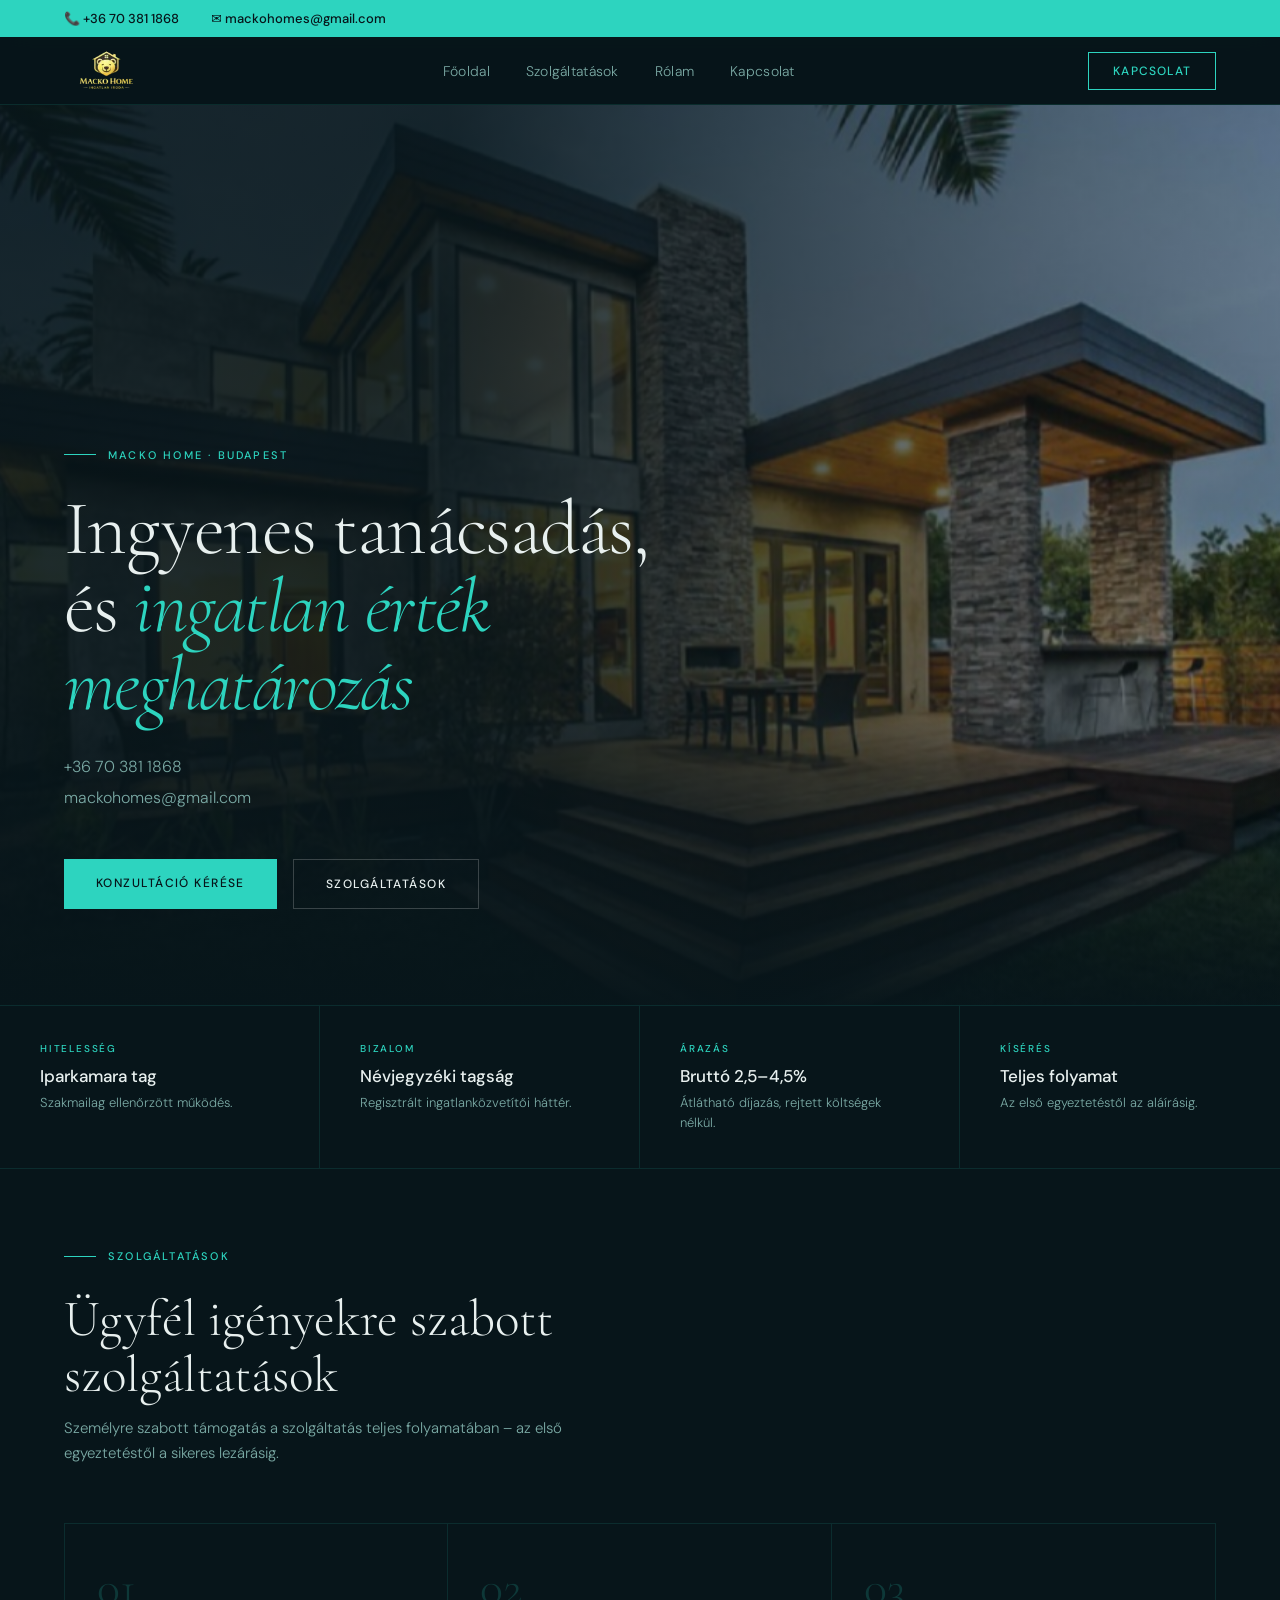
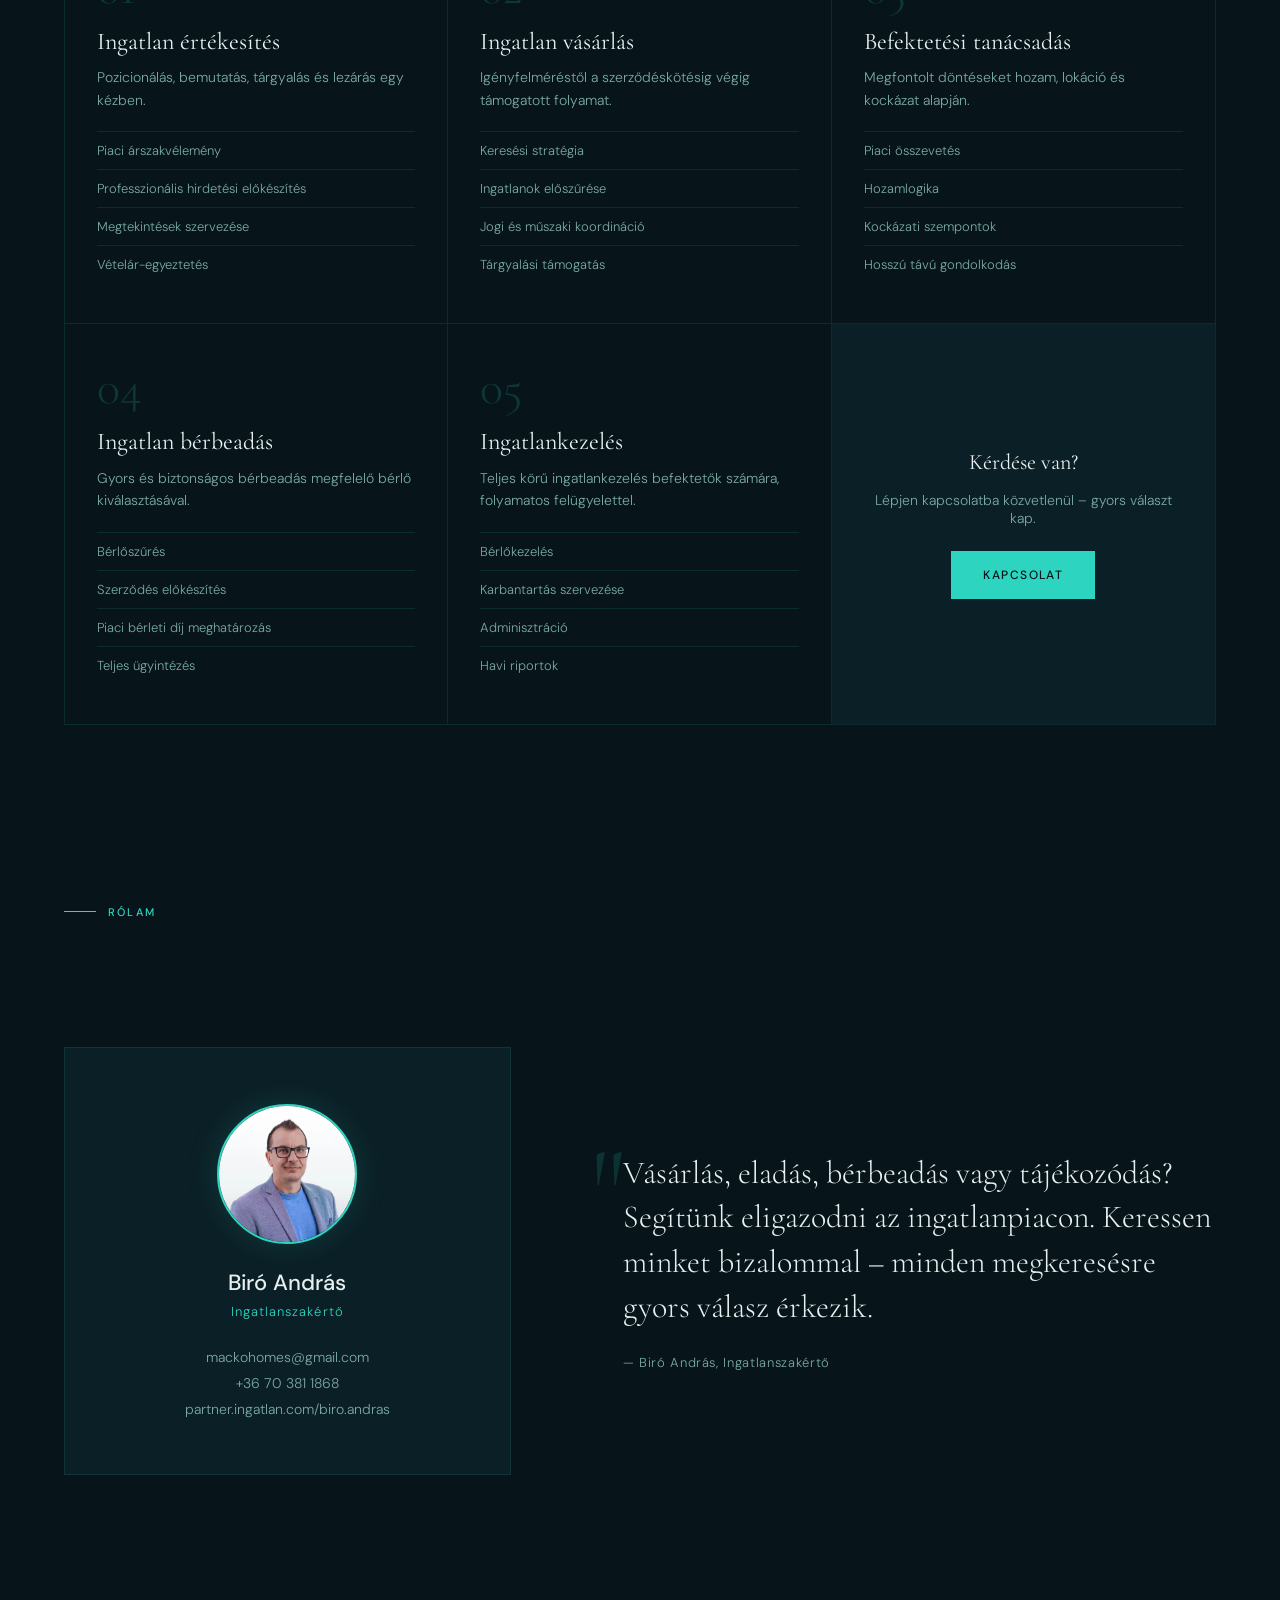
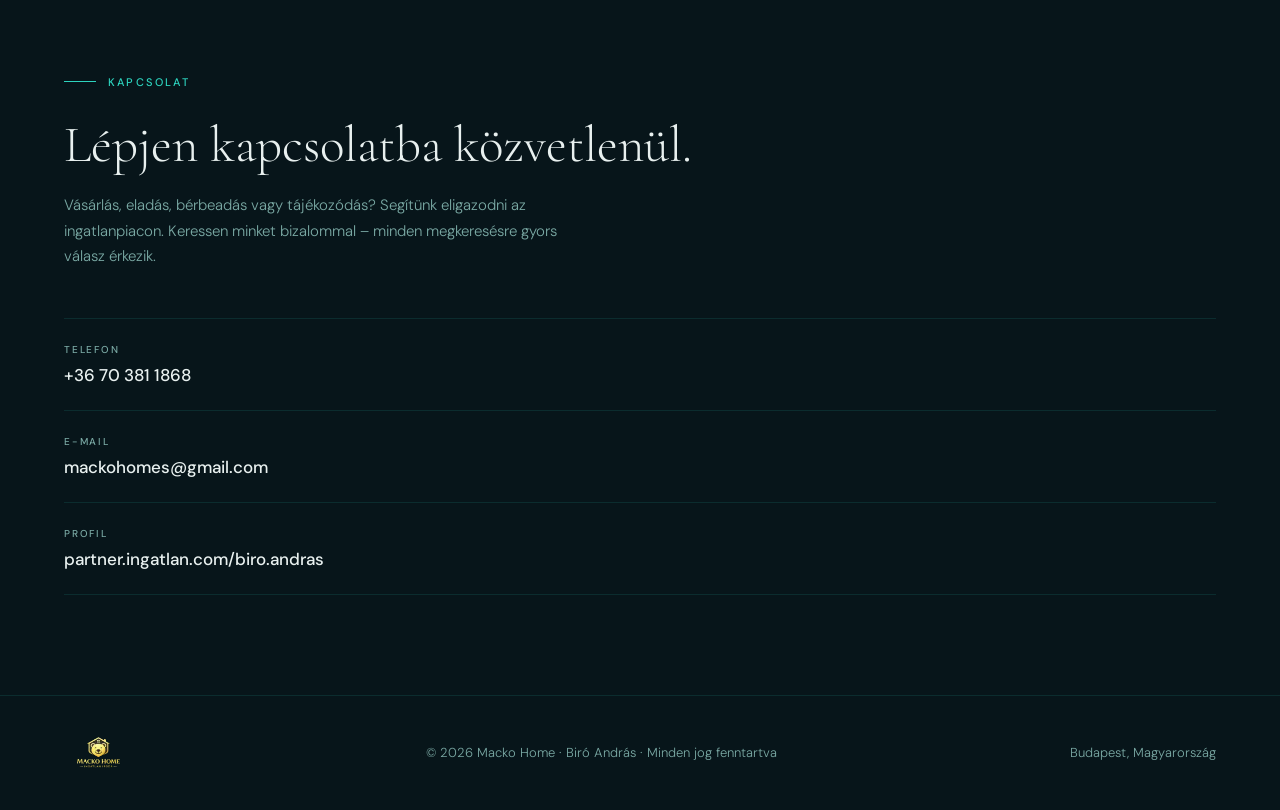
<file: index.html>
<!DOCTYPE html>
<html lang="hu">
<head>
<meta charset="UTF-8">
<meta name="viewport" content="width=device-width, initial-scale=1.0">
<title>Macko Home – Ingatlanszakértő Budapest</title>
<link rel="preconnect" href="https://fonts.googleapis.com">
<link href="https://fonts.googleapis.com/css2?family=Cormorant+Garamond:ital,wght@0,300;0,400;0,600;1,300;1,400&family=DM+Sans:wght@300;400;500&display=swap" rel="stylesheet">
<link rel="stylesheet" href="style.css">
<link rel="icon" type="image/webp" href="favicon.webp">
</head>
<body>

<!-- TOPBAR -->
<div class="topbar">
  <a href="tel:+36703811868">📞 +36 70 381 1868</a>
  <a href="mailto:mackohomes@gmail.com">✉ mackohomes@gmail.com</a>
</div>

<!-- NAV -->
<nav>
  <div class="logo"><img src="logo.webp" alt="Macko Home"></div>
  <ul class="nav-links">
    <li><a href="#fooldal">Főoldal</a></li>
    <li><a href="#szolgaltatasok">Szolgáltatások</a></li>
    <li><a href="#rolam">Rólam</a></li>
    <li><a href="#kapcsolat">Kapcsolat</a></li>
  </ul>
  <button class="nav-toggle" onclick="document.querySelector('.nav-links').classList.toggle('open')" aria-label="Menu"><span></span><span></span><span></span></button>
  <a href="#kapcsolat" class="nav-cta">Kapcsolat</a>
</nav>

<!-- HERO -->
<section class="hero" id="fooldal">
  <div class="hero-bg"></div>
  <div class="hero-content">
    <div class="hero-label">Macko Home · Budapest</div>
    <h1>Ingyenes tanácsadás, <br>és <em>ingatlan érték meghatározás</em></h1>
    <p class="hero-contact"><a href="tel:+36703811868">+36 70 381 1868</a><a href="mailto:mackohomes@gmail.com">mackohomes@gmail.com</a></p>
    <div class="hero-buttons">
      <a href="#kapcsolat" class="btn-primary">Konzultáció kérése</a>
      <a href="#szolgaltatasok" class="btn-secondary">Szolgáltatások</a>
    </div>
  </div>
</section>

<div class="site-wrapper">
<!-- TRUST BAR -->
<div class="trust">
  <div class="trust-item">
    <div class="trust-label">Hitelesség</div>
    <div class="trust-value">Iparkamara tag</div>
    <div class="trust-desc">Szakmailag ellenőrzött működés.</div>
  </div>
  <div class="trust-item">
    <div class="trust-label">Bizalom</div>
    <div class="trust-value">Névjegyzéki tagság</div>
    <div class="trust-desc">Regisztrált ingatlanközvetítői háttér.</div>
  </div>
  <div class="trust-item">
    <div class="trust-label">Árazás</div>
    <div class="trust-value">Bruttó 2,5–4,5%</div>
    <div class="trust-desc">Átlátható díjazás, rejtett költségek nélkül.</div>
  </div>
  <div class="trust-item">
    <div class="trust-label">Kísérés</div>
    <div class="trust-value">Teljes folyamat</div>
    <div class="trust-desc">Az első egyeztetéstől az aláírásig.</div>
  </div>
</div>

<!-- SERVICES -->
<section class="services" id="szolgaltatasok">
  <div class="section-header">Szolgáltatások</div>
  <h2>Ügyfél igényekre szabott szolgáltatások</h2>
  <p class="services-intro">Személyre szabott támogatás a szolgáltatás teljes folyamatában – az első egyeztetéstől a sikeres lezárásig.</p>

  <div class="services-grid">
    <div class="service-card">
      <div class="service-num">01</div>
      <div class="service-title">Ingatlan értékesítés</div>
      <div class="service-desc">Pozicionálás, bemutatás, tárgyalás és lezárás egy kézben.</div>
      <ul class="service-list">
        <li>Piaci árszakvélemény</li>
        <li>Professzionális hirdetési előkészítés</li>
        <li>Megtekintések szervezése</li>
        <li>Vételár-egyeztetés</li>
      </ul>
    </div>
    <div class="service-card">
      <div class="service-num">02</div>
      <div class="service-title">Ingatlan vásárlás</div>
      <div class="service-desc">Igényfelmérés­től a szerződéskötésig végig támogatott folyamat.</div>
      <ul class="service-list">
        <li>Keresési stratégia</li>
        <li>Ingatlanok előszűrése</li>
        <li>Jogi és műszaki koordináció</li>
        <li>Tárgyalási támogatás</li>
      </ul>
    </div>
    <div class="service-card">
      <div class="service-num">03</div>
      <div class="service-title">Befektetési tanácsadás</div>
      <div class="service-desc">Megfontolt döntéseket hozam, lokáció és kockázat alapján.</div>
      <ul class="service-list">
        <li>Piaci összevetés</li>
        <li>Hozamlogika</li>
        <li>Kockázati szempontok</li>
        <li>Hosszú távú gondolkodás</li>
      </ul>
    </div>
    <div class="service-card">
      <div class="service-num">04</div>
      <div class="service-title">Ingatlan bérbeadás</div>
      <div class="service-desc">Gyors és biztonságos bérbeadás megfelelő bérlő kiválasztásával.</div>
      <ul class="service-list">
        <li>Bérlőszűrés</li>
        <li>Szerződés előkészítés</li>
        <li>Piaci bérleti díj meghatározás</li>
        <li>Teljes ügyintézés</li>
      </ul>
    </div>
    <div class="service-card">
      <div class="service-num">05</div>
      <div class="service-title">Ingatlankezelés</div>
      <div class="service-desc">Teljes körű ingatlankezelés befektetők számára, folyamatos felügyelettel.</div>
      <ul class="service-list">
        <li>Bérlőkezelés</li>
        <li>Karbantartás szervezése</li>
        <li>Adminisztráció</li>
        <li>Havi riportok</li>
      </ul>
    </div>
    <div class="service-card" style="background: var(--bg2); display:flex; flex-direction:column; justify-content:center; align-items:center; text-align:center; gap:16px;">
      <div style="font-family: var(--serif); font-size:22px; font-weight:400; color: var(--text);">Kérdése van?</div>
      <p style="font-size:14px; color:var(--text-muted); margin:0;">Lépjen kapcsolatba közvetlenül – gyors választ kap.</p>
      <a href="#kapcsolat" class="btn-primary" style="margin-top:8px;">Kapcsolat</a>
    </div>
  </div>
</section>

<!-- AGENT / RÓLAM -->
<section id="rolam">
  <div class="rolam-header"><div class="section-header">Rólam</div></div>
  <div class="agent-section">
    <div class="agent-card">
      <div class="agent-avatar"><img src="bandras.webp" alt="Biró András"></div>
      <div class="agent-name">Biró András</div>
      <div class="agent-title">Ingatlanszakértő</div>
      <div class="agent-contacts">
        <a href="mailto:mackohomes@gmail.com">mackohomes@gmail.com</a>
        <a href="tel:+36703811868">+36 70 381 1868</a>
        <a href="https://partner.ingatlan.com/biro.andras" target="_blank">partner.ingatlan.com/biro.andras</a>
      </div>
    </div>
    <div class="agent-quote">
      <div class="quote-mark">"</div>
      <blockquote>Vásárlás, eladás, bérbeadás vagy tájékozódás? Segítünk eligazodni az ingatlanpiacon. Keressen minket bizalommal – minden megkeresésre gyors válasz érkezik.</blockquote>
      <cite>— Biró András, Ingatlanszakértő</cite>
    </div>
  </div>
</section>


<!-- CONTACT -->
<section class="contact" id="kapcsolat">
  <div class="contact-inner">
    <div>
      <div class="section-header">Kapcsolat</div>
      <h2>Lépjen kapcsolatba közvetlenül.</h2>
      <p>Vásárlás, eladás, bérbeadás vagy tájékozódás? Segítünk eligazodni az ingatlanpiacon. Keressen minket bizalommal – minden megkeresésre gyors válasz érkezik.</p>
      <div class="contact-items">
        <div class="contact-item">
          <div class="contact-item-label">Telefon</div>
          <div class="contact-item-value"><a href="tel:+36703811868">+36 70 381 1868</a></div>
        </div>
        <div class="contact-item">
          <div class="contact-item-label">E-mail</div>
          <div class="contact-item-value"><a href="mailto:mackohomes@gmail.com">mackohomes@gmail.com</a></div>
        </div>
        <div class="contact-item">
          <div class="contact-item-label">Profil</div>
          <div class="contact-item-value"><a href="https://partner.ingatlan.com/biro.andras" target="_blank">partner.ingatlan.com/biro.andras</a></div>
        </div>
      </div>
    </div>

  </div>
</section>

<!-- FOOTER -->
<footer>
  <div class="logo"><img src="logo.webp" alt="Macko Home"></div>
  <div>© 2026 Macko Home · Biró András · Minden jog fenntartva</div>
  <div>Budapest, Magyarország</div>
</footer>
</div><!-- end site-wrapper -->

<script>
document.querySelectorAll('.nav-links a').forEach(a => {
  a.addEventListener('click', () => document.querySelector('.nav-links').classList.remove('open'));
});
</script>
</body>
</html>
</file>
<file: style.css>
:root {
  --bg: #07151a;
  --bg2: #0b1f26;
  --bg3: #0e2830;
  --teal: #2dd4bf;
  --teal-dim: #1a9e8f;
  --text: #e8f0ef;
  --text-muted: #7aa9a4;
  --border: rgba(45,212,191,0.12);
  --serif: 'Cormorant Garamond', Georgia, serif;
  --sans: 'DM Sans', system-ui, sans-serif;
  --pad: 64px;
}

*, *::before, *::after { box-sizing: border-box; margin: 0; padding: 0; }
html { scroll-behavior: smooth; }
body {
  background: var(--bg);
  color: var(--text);
  font-family: var(--sans);
  font-weight: 300;
  overflow-x: hidden;
}

/* ── SITE WRAPPER (constrains content sections) ── */
.site-wrapper {
  max-width: 1280px;
  margin: 0 auto;
}

/* ── TOPBAR (full width) ── */
.topbar {
  background: var(--teal);
  padding: 10px var(--pad);
  display: flex;
  gap: 32px;
  font-size: 13px;
  font-weight: 500;
  color: var(--bg);
}
.topbar a { color: var(--bg); text-decoration: none; display: flex; align-items: center; gap: 6px; }
.topbar a:hover { opacity: 0.25; }

/* ── NAV (full width) ── */
nav {
  position: sticky;
  top: 0;
  z-index: 100;
  background: rgba(7,21,26,0.92);
  backdrop-filter: blur(16px);
  border-bottom: 1px solid var(--border);
  padding: 0 var(--pad);
  display: flex;
  align-items: center;
  justify-content: space-between;
  height: 68px;
}
.logo { display: flex; align-items: center; }
.logo img { height: 42px; width: auto; display: block; }
.nav-links { display: flex; gap: 36px; list-style: none; }
.nav-links a { color: var(--text-muted); text-decoration: none; font-size: 14px; letter-spacing: 0.02em; transition: color 0.2s; }
.nav-links a:hover { color: var(--text); }

/* Hamburger (mobile) */
.nav-toggle { display: none; flex-direction: column; gap: 5px; cursor: pointer; padding: 8px; background: none; border: none; }
.nav-toggle span { display: block; width: 22px; height: 2px; background: var(--text); border-radius: 2px; transition: all 0.3s; }

.nav-cta {
  background: transparent;
  border: 1.5px solid var(--teal);
  color: var(--teal);
  padding: 10px 24px;
  font-family: var(--sans);
  font-size: 12px;
  font-weight: 500;
  letter-spacing: 0.1em;
  text-transform: uppercase;
  cursor: pointer;
  transition: background 0.2s, color 0.2s;
  text-decoration: none;
  white-space: nowrap;
}
.nav-cta:hover { background: var(--teal); color: var(--bg); }

/* ── HERO (full width) ── */
.hero {
  position: relative;
  min-height: 100vh;
  display: flex;
  align-items: flex-end;
  padding: 0 0 96px;
  overflow: hidden;
}
.hero-bg {
  position: absolute;
  inset: 0;
  background-image: url('hero.jpg');
  background-size: cover;
  background-position: center;
}
.hero-bg::after {
  content: '';
  position: absolute;
  inset: 0;
  background: linear-gradient(to right, rgba(7,21,26,0.9) 35%, rgba(7,21,26,0.4) 100%),
              linear-gradient(to top, rgba(7,21,26,0.95) 0%, transparent 35%);
}
.hero-content {
  position: relative;
  max-width: 1280px;
  margin: 0 auto;
  width: 100%;
  padding: 0 var(--pad);
}
.hero-label {
  display: flex;
  align-items: center;
  gap: 12px;
  font-size: 11px;
  font-weight: 500;
  letter-spacing: 0.2em;
  text-transform: uppercase;
  color: var(--teal);
  margin-bottom: 28px;
}
.hero-label::before { content: ''; display: block; width: 32px; height: 1px; background: var(--teal); }
.hero h1 {
  font-family: var(--serif);
  font-size: clamp(40px, 6vw, 92px);
  font-weight: 300;
  line-height: 1.02;
  letter-spacing: -0.02em;
  margin-bottom: 28px;
  max-width: 700px;
}
.hero h1 em { font-style: italic; color: var(--teal); }
.hero p {
  font-size: 16px;
  color: var(--text-muted);
  line-height: 1.7;
  max-width: 500px;
  margin-bottom: 48px;
}
.hero-buttons { display: flex; gap: 16px; flex-wrap: wrap; }

.hero-contact { display: flex; flex-direction: column; gap: 4px; }
.hero-contact a { color: var(--text-muted); text-decoration: none; transition: color 0.2s; }
.hero-contact a:hover { color: var(--teal); }

/* ── BUTTONS ── */
.btn-primary {
  background: var(--teal);
  color: var(--bg);
  border: none;
  padding: 16px 32px;
  font-family: var(--sans);
  font-size: 12px;
  font-weight: 500;
  letter-spacing: 0.12em;
  text-transform: uppercase;
  cursor: pointer;
  text-decoration: none;
  display: inline-block;
  transition: background 0.2s, transform 0.15s;
}
.btn-primary:hover { background: var(--teal-dim); transform: translateY(-1px); }
.btn-secondary {
  background: transparent;
  color: var(--text);
  border: 1px solid rgba(255,255,255,0.2);
  padding: 16px 32px;
  font-family: var(--sans);
  font-size: 12px;
  font-weight: 500;
  letter-spacing: 0.12em;
  text-transform: uppercase;
  cursor: pointer;
  text-decoration: none;
  display: inline-block;
  transition: border-color 0.2s, color 0.2s;
}
.btn-secondary:hover { border-color: var(--teal); color: var(--teal); }

/* ── TRUST BAR ── */
.trust {
  border-top: 1px solid var(--border);
  border-bottom: 1px solid var(--border);
  display: grid;
  grid-template-columns: repeat(4, 1fr);
}
.trust-item { padding: 36px 40px; border-right: 1px solid var(--border); }
.trust-item:last-child { border-right: none; }
.trust-label { font-size: 10px; font-weight: 500; letter-spacing: 0.18em; text-transform: uppercase; color: var(--teal); margin-bottom: 10px; }
.trust-value { font-size: 17px; font-weight: 500; margin-bottom: 6px; }
.trust-desc { font-size: 13px; color: var(--text-muted); line-height: 1.5; }

/* ── AGENT SECTION ── */
.agent-section {
  padding: 100px var(--pad);
  display: grid;
  grid-template-columns: 1fr 1.4fr;
  gap: 80px;
  align-items: center;
}
.agent-card {
  background: var(--bg2);
  border: 1px solid var(--border);
  padding: 56px 40px;
  text-align: center;
}
.agent-avatar {
  width: 140px;
  height: 140px;
  border-radius: 50%;
  background: var(--bg3);
  border: 2px solid var(--teal);
  margin: 0 auto 24px;
  display: flex;
  align-items: center;
  justify-content: center;
  font-family: var(--serif);
  font-size: 48px;
  color: var(--teal-dim);
  box-shadow: 0 0 32px rgba(45,212,191,0.15);
  overflow: hidden;
}
.agent-avatar img {
  width: 100%;
  height: 100%;
  object-fit: cover;
}
.agent-name { font-size: 22px; font-weight: 500; margin-bottom: 6px; }
.agent-title { font-size: 13px; color: var(--teal); letter-spacing: 0.08em; margin-bottom: 28px; }
.agent-contacts { display: flex; flex-direction: column; gap: 8px; }
.agent-contacts a { color: var(--text-muted); text-decoration: none; font-size: 14px; transition: color 0.2s; }
.agent-contacts a:hover { color: var(--teal); }

.agent-quote { position: relative; padding-left: 32px; }
.quote-mark {
  font-family: var(--serif);
  font-size: 120px;
  color: var(--teal);
  opacity: 0.15;
  line-height: 1;
  position: absolute;
  top: -20px;
  left: 0;
}
.agent-quote blockquote {
  font-family: var(--serif);
  font-size: clamp(22px, 2.5vw, 34px);
  font-weight: 300;
  line-height: 1.4;
  color: var(--text);
  position: relative;
  z-index: 1;
}
.agent-quote cite { display: block; font-style: normal; font-size: 13px; color: var(--text-muted); margin-top: 24px; letter-spacing: 0.05em; }

/* ── SERVICES ── */
.services { padding: 80px var(--pad) 100px; }
.section-header {
  display: flex;
  align-items: center;
  gap: 12px;
  font-size: 11px;
  font-weight: 500;
  letter-spacing: 0.2em;
  text-transform: uppercase;
  color: var(--teal);
  margin-bottom: 28px;
}
.section-header::before { content: ''; display: block; width: 32px; height: 1px; background: var(--teal); }
.services h2 { font-family: var(--serif); font-size: clamp(32px, 4vw, 60px); font-weight: 300; line-height: 1.1; margin-bottom: 12px; max-width: 700px; }
.services-intro { color: var(--text-muted); font-size: 15px; max-width: 500px; margin-bottom: 56px; line-height: 1.7; }
.services-grid {
  display: grid;
  grid-template-columns: repeat(3, 1fr);
  border: 1px solid var(--border);
}
.service-card {
  padding: 40px 32px;
  border-right: 1px solid var(--border);
  border-bottom: 1px solid var(--border);
  transition: background 0.25s;
}
.service-card:nth-child(3n) { border-right: none; }
.service-card:nth-child(4), .service-card:nth-child(5), .service-card:nth-child(6) { border-bottom: none; }
.service-card:hover { background: var(--bg2); }
.service-num { font-family: var(--serif); font-size: 48px; font-weight: 300; color: var(--teal); opacity: 0.18; margin-bottom: 16px; line-height: 1; }
.service-title { font-family: var(--serif); font-size: 24px; font-weight: 400; margin-bottom: 10px; line-height: 1.2; }
.service-desc { font-size: 14px; color: var(--text-muted); line-height: 1.6; margin-bottom: 20px; }
.service-list { list-style: none; }
.service-list li { font-size: 13px; color: var(--text-muted); padding: 10px 0; border-top: 1px solid var(--border); transition: color 0.15s; }
.service-list li:hover { color: var(--teal); }

/* ── CONTACT ── */
.contact { padding: 100px var(--pad); }
.contact h2 { font-family: var(--serif); font-size: clamp(36px, 4vw, 68px); font-weight: 300; line-height: 1.1; margin-bottom: 20px; }
.contact > .contact-inner > div > p { color: var(--text-muted); font-size: 15px; line-height: 1.7; margin-bottom: 48px; max-width: 500px; }
.contact-items { display: flex; flex-direction: column; }
.contact-item { padding: 24px 0; border-bottom: 1px solid var(--border); }
.contact-item:first-child { border-top: 1px solid var(--border); }
.contact-item-label { font-size: 10px; font-weight: 500; letter-spacing: 0.18em; text-transform: uppercase; color: var(--text-muted); margin-bottom: 8px; }
.contact-item-value { font-size: 17px; font-weight: 500; color: var(--text); }
.contact-item a { color: var(--text); text-decoration: none; transition: color 0.2s; }
.contact-item a:hover { color: var(--teal); }

/* ── FOOTER ── */
footer {
  border-top: 1px solid var(--border);
  padding: 40px var(--pad);
  display: flex;
  justify-content: space-between;
  align-items: center;
  font-size: 13px;
  color: var(--text-muted);
}
footer .logo img { height: 34px; }

/* ── ANIMATIONS ── */
@keyframes fadeUp {
  from { opacity: 0; transform: translateY(24px); }
  to { opacity: 1; transform: translateY(0); }
}
.hero-content > * { animation: fadeUp 0.7s ease both; }
.hero-label { animation-delay: 0.1s; }
.hero h1 { animation-delay: 0.2s; }
.hero p { animation-delay: 0.35s; }
.hero-buttons { animation-delay: 0.5s; }

/* ── TABLET (max 1024px) ── */
@media (max-width: 1024px) {
  :root { --pad: 40px; }
  .trust { grid-template-columns: repeat(2, 1fr); }
  .trust-item:nth-child(2) { border-right: none; }
  .trust-item:nth-child(3) { border-top: 1px solid var(--border); }
  .agent-section { grid-template-columns: 1fr 1.2fr; gap: 48px; padding: 80px var(--pad); }
  .services-grid { grid-template-columns: repeat(2, 1fr); }
  .service-card:nth-child(3n) { border-right: 1px solid var(--border); }
  .service-card:nth-child(2n) { border-right: none; }
  .service-card:nth-child(4), .service-card:nth-child(5), .service-card:nth-child(6) { border-bottom: 1px solid var(--border); }
  .service-card:nth-child(5), .service-card:nth-child(6) { border-bottom: none; }
}

/* ── MOBILE (max 700px) ── */
@media (max-width: 700px) {
  :root { --pad: 24px; }

  /* Topbar: stack or scroll */
  .topbar { padding: 10px var(--pad); gap: 20px; flex-wrap: wrap; font-size: 12px; }

  /* Nav: hamburger menu */
  .nav-links { 
    display: none;
    position: absolute;
    top: 68px;
    left: 0;
    right: 0;
    background: rgba(7,21,26,0.98);
    backdrop-filter: blur(16px);
    flex-direction: column;
    gap: 0;
    border-bottom: 1px solid var(--border);
    padding: 8px 0;
  }
  .nav-links.open { display: flex; }
  .nav-links li a { display: block; padding: 14px var(--pad); font-size: 15px; color: var(--text); border-bottom: 1px solid var(--border); }
  .nav-toggle { display: flex; }
  .nav-cta { display: none; }

  /* Hero */
  .hero { min-height: 90vh; padding: 0 0 72px; align-items: flex-end; }
  .hero-content { padding: 0 var(--pad); }
  .hero h1 { font-size: clamp(36px, 10vw, 56px); }
  .hero p { font-size: 15px; }
  .hero-buttons { flex-direction: column; gap: 12px; }
  .btn-primary, .btn-secondary { width: 100%; text-align: center; padding: 16px 24px; }

  /* Trust */
  .trust { grid-template-columns: 1fr 1fr; }
  .trust-item { padding: 24px 20px; }
  .trust-item:nth-child(2) { border-right: none; }
  .trust-item:nth-child(3) { border-top: 1px solid var(--border); }
  .trust-item:nth-child(4) { border-top: 1px solid var(--border); border-right: none; }

  /* Agent */
  .agent-section { grid-template-columns: 1fr; padding: 64px var(--pad); gap: 40px; }
  .agent-card { padding: 40px 24px; }
  .agent-quote { padding-left: 0; }
  .quote-mark { display: none; }

  /* Services */
  .services { padding: 0 var(--pad) 64px; }
  .services-grid { grid-template-columns: 1fr; }
  .service-card { 
    border-right: none !important; 
    border-bottom: 1px solid var(--border) !important;
    padding: 32px 24px;
  }
  .service-card:last-child { border-bottom: none !important; }

  /* Contact */
  .contact { padding: 64px var(--pad); }

  /* Footer */
  footer { flex-direction: column; gap: 12px; padding: 32px var(--pad); text-align: center; }
}

  .rolam-header {
    padding: 80px var(--pad) 0;
  }
</file>
